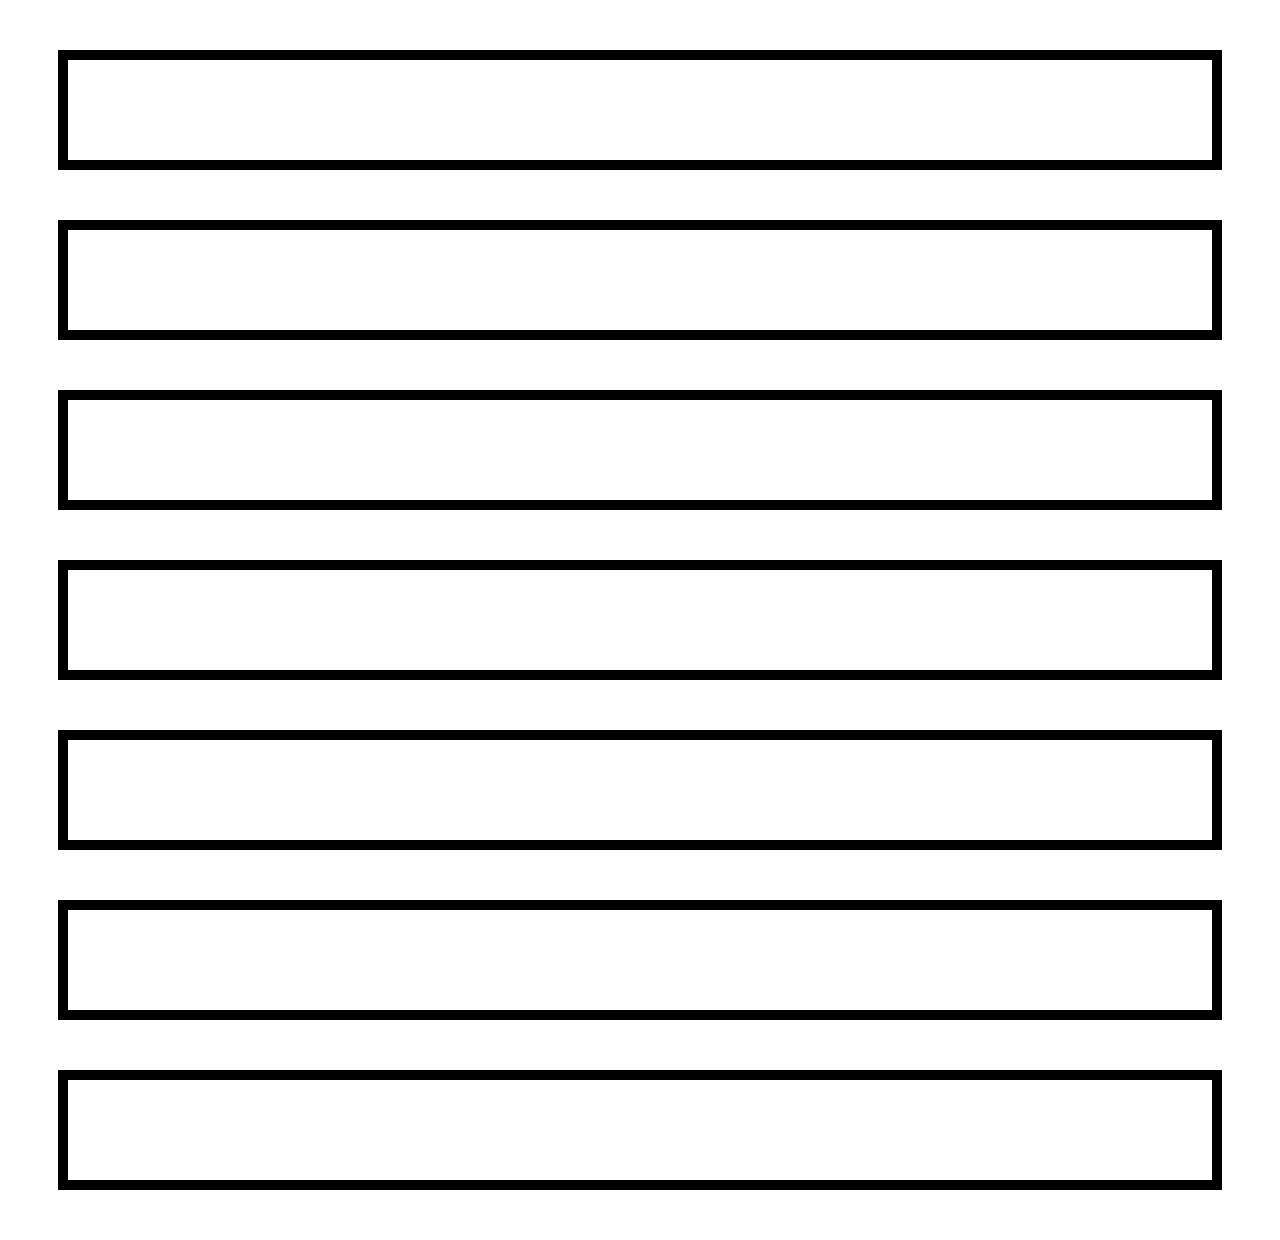
<file: frontend-day2/index.html>
<!DOCTYPE html>
<html lang="en">
<head>
    <meta charset="UTF-8">
    <meta name="viewport" content="width=device-width, initial-scale=1.0">
    <title>Day 2</title>
    <style>
        .box {
            box-sizing: border-box;
            margin: 50px;
            padding: 50px;
            /* background-color: green; */
            /* width: 20px; */
            border: 10px solid black;
            
        }
    </style>
</head>
<body>
    <!--CSS BOX MODEL-->
    <div class="box"></div>
    <div class="box"></div>
    <div class="box"></div>
    <div class="box"></div>
    <div class="box"></div>
    <div class="box"></div>
    <div class="box"></div>
</body>
</html>
</file>
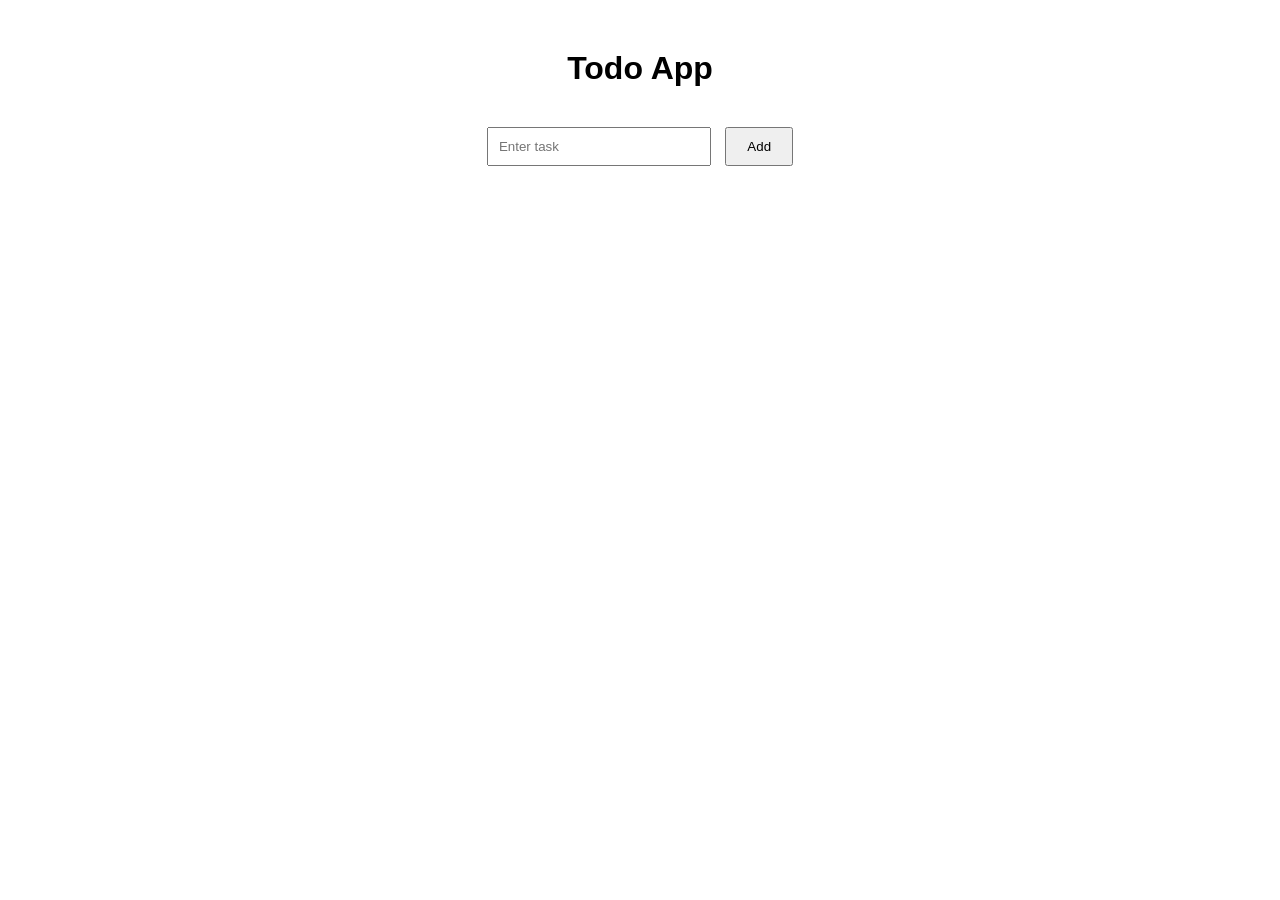
<file: frontend-day5/index.html>
<!DOCTYPE html>
<html lang="en">
<head>
    <meta charset="UTF-8">
    <meta name="viewport" content="width=device-width, initial-scale=1.0">
    <title>Document</title>
    <link rel="stylesheet" href="styles.css">
</head>
<body>
    <div class="todo-container">
    <h1>Todo App</h1>

    <input type="text" id="taskInput" placeholder="Enter task">
    <button id="addBtn">Add</button>

    <ul id="taskList"></ul>

    <script src="index.js"></script>
</div>
</body>
</html>
</file>
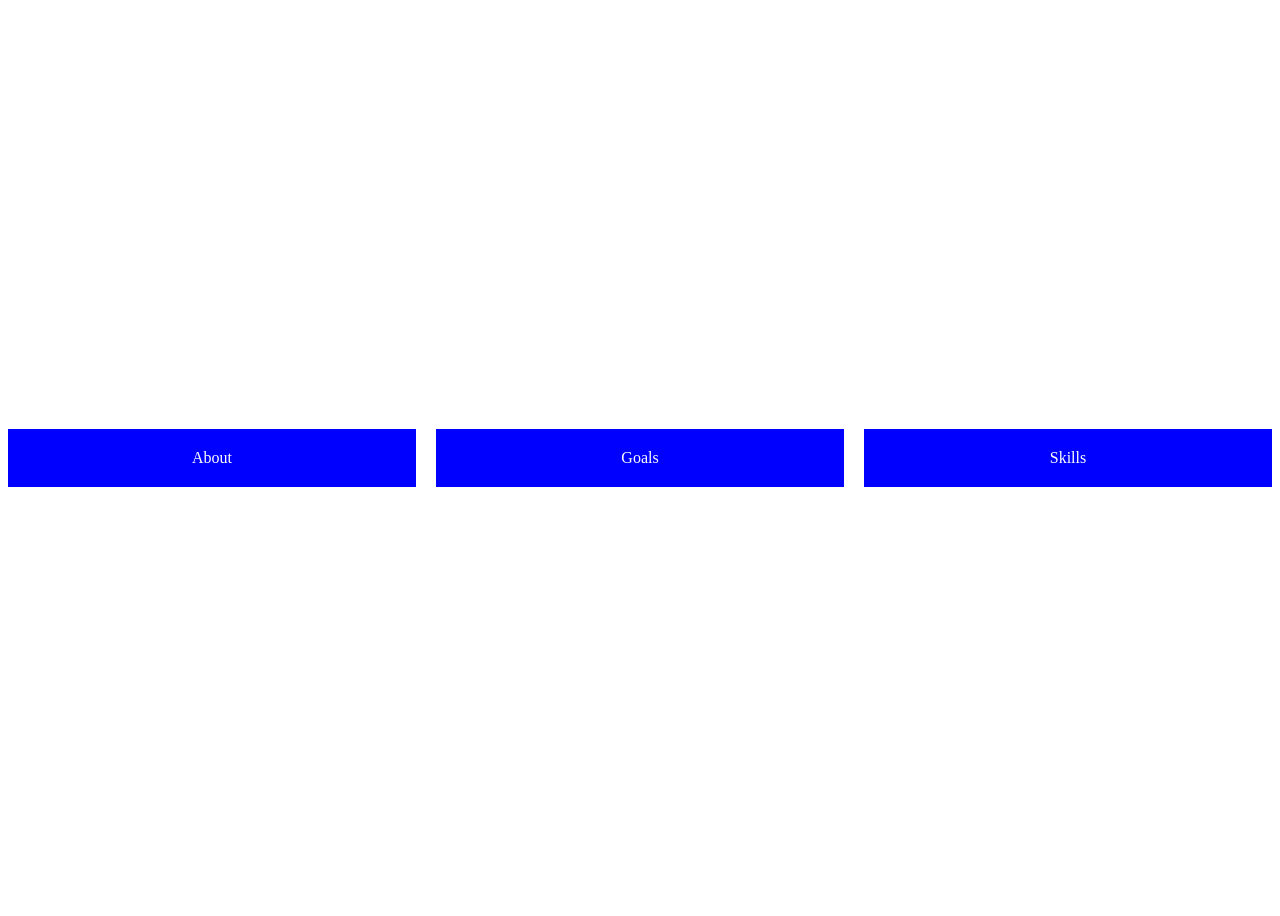
<file: frontend-day2/flexbox.html>
<!DOCTYPE html>
<html lang="en">
<head>
    <meta charset="UTF-8">
    <meta name="viewport" content="width=device-width, initial-scale=1.0">
    <title>Document</title>
    <style>
        .flex-container {
            display: flex;
            gap: 20px;
            justify-content: center;
            align-items: center;
            height: 100vh;
        }
        .card {
            background-color: blue;
            color: white;
            padding: 20px;
            flex: 1;
            text-align: center;
        }
    </style>
</head>
<body>
    <div class="flex-container">
        <div class="card">About</div>
        <div class="card">Goals</div>
        <div class="card">Skills</div>
    </div>
</body>
</html>
</file>
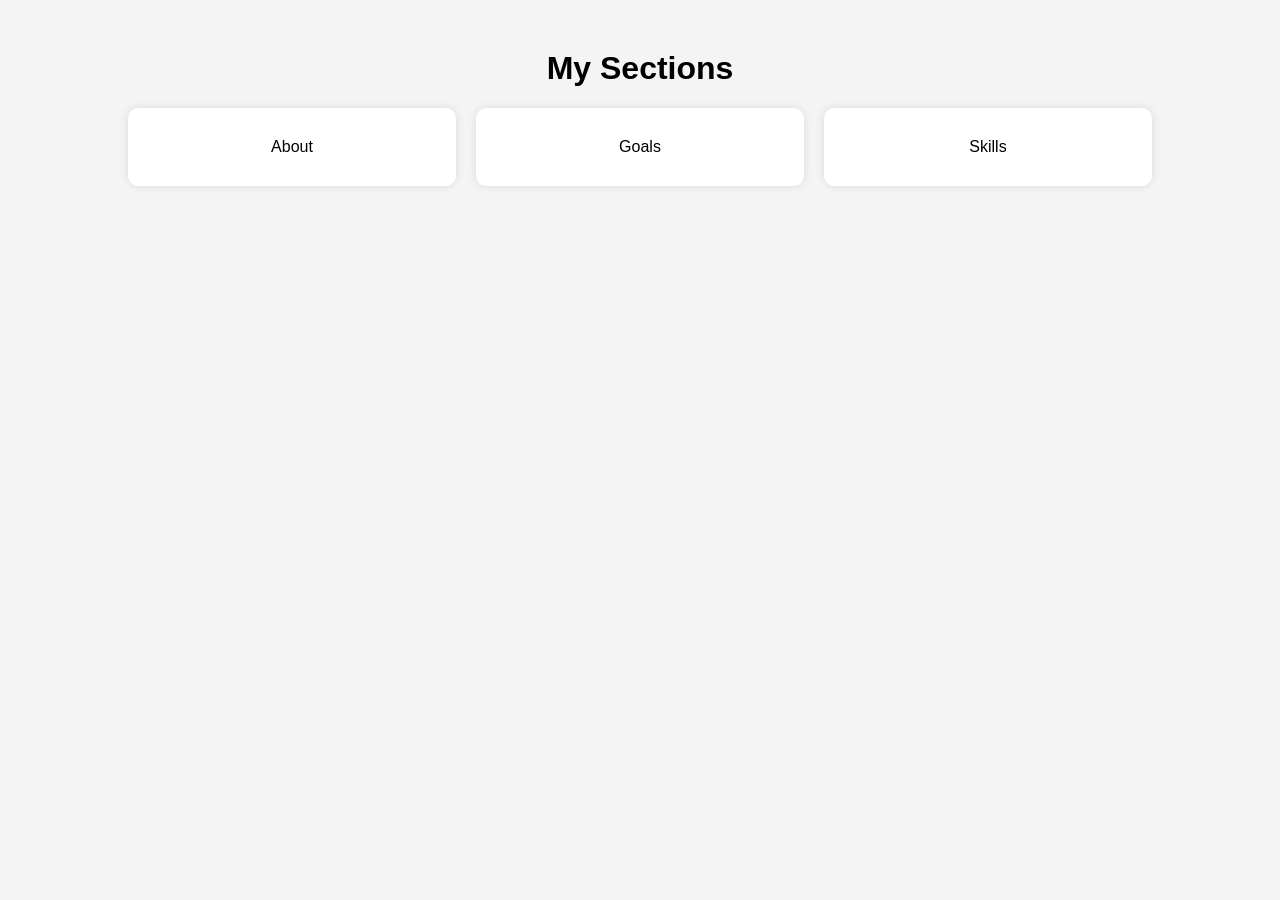
<file: frontend-day2/responsive.html>
<!DOCTYPE html>
<html lang="en">
<head>
    <meta charset="UTF-8">
    <meta name="viewport" content="width=device-width, initial-scale=1.0">
    <title>Document</title>
    <style>
        body {
            margin: 0;
             font-family: Arial, sans-serif;
                background: #f4f4f4;
        }
        .container {
            width: 80%;
            margin: 50px auto;
            text-align: center;
        }
        .flex-container {
            display: flex;
            gap: 20px;
        }
        .card {
            background-color: white;
            padding: 30px;
            flex: 1;
            border-radius: 10px;
             box-shadow: 0 0 10px rgba(0,0,0,0.1);
        }
        @media (max-width: 768px) {
            .flex-container {
                flex-direction: column;
            }
            
        }
    </style>
</head>
<body>
    <div class="container">
        <h1>My Sections</h1>
    <div class="flex-container">
        <div class="card">About</div>
        <div class="card">Goals</div>
        <div class="card">Skills</div>
    </div>
    </div>
</body>
</html>
</file>
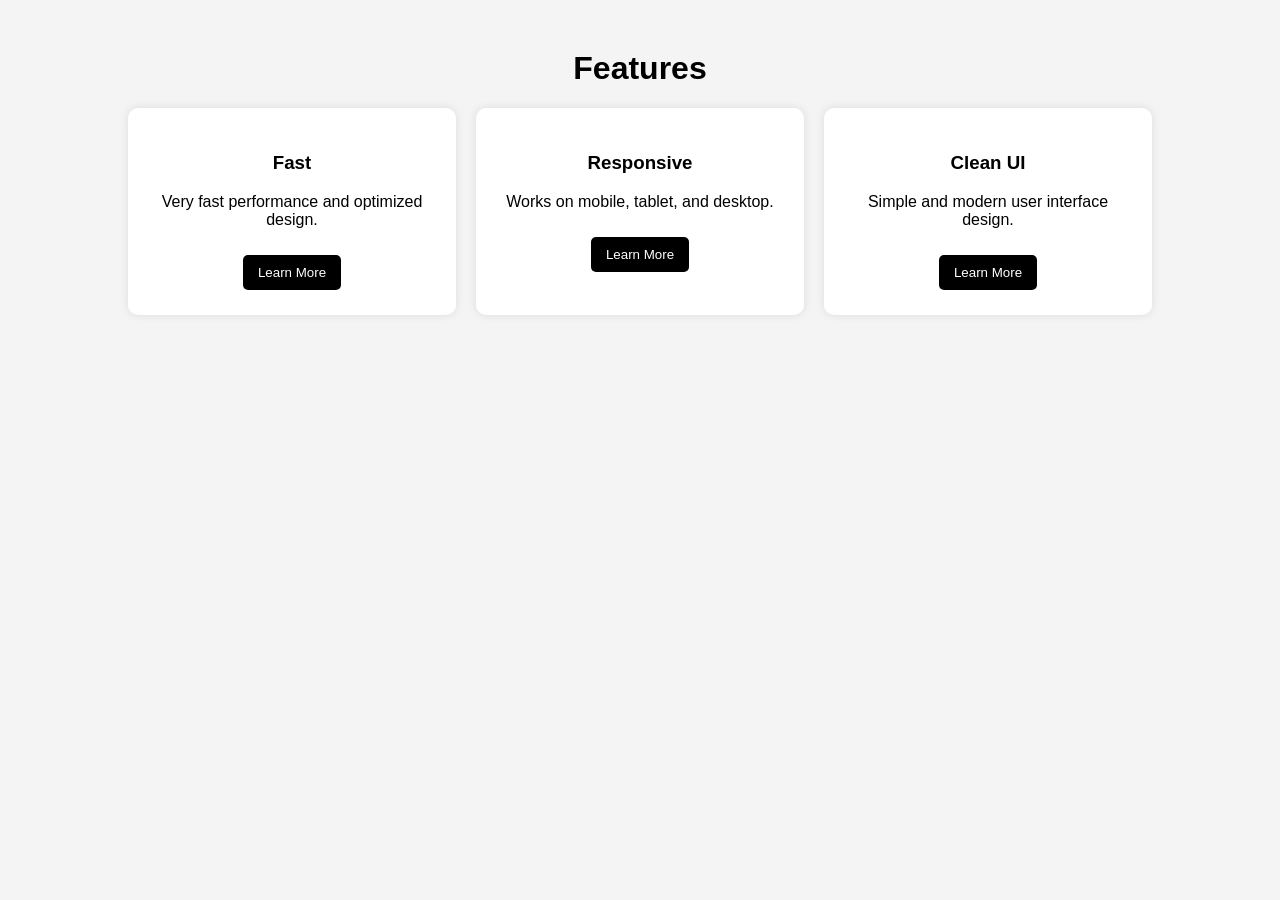
<file: frontend-day2/task.html>
<!DOCTYPE html>
<html lang="en">
<head>
    <meta charset="UTF-8">
    <meta name="viewport" content="width=device-width, initial-scale=1.0">
    <title>Document</title>
    <link rel="stylesheet" href="task.css">
</head>
<body>
    <div class="container">

    <h1>Features</h1>

    <div class="flex-container">

        <div class="card">
            <h3>Fast</h3>
            <p>Very fast performance and optimized design.</p>
            <button>Learn More</button>
        </div>

        <div class="card">
            <h3>Responsive</h3>
            <p>Works on mobile, tablet, and desktop.</p>
            <button>Learn More</button>
        </div>

        <div class="card">
            <h3>Clean UI</h3>
            <p>Simple and modern user interface design.</p>
            <button>Learn More</button>
        </div>

    </div>

</div>
</body>
</html>
</file>
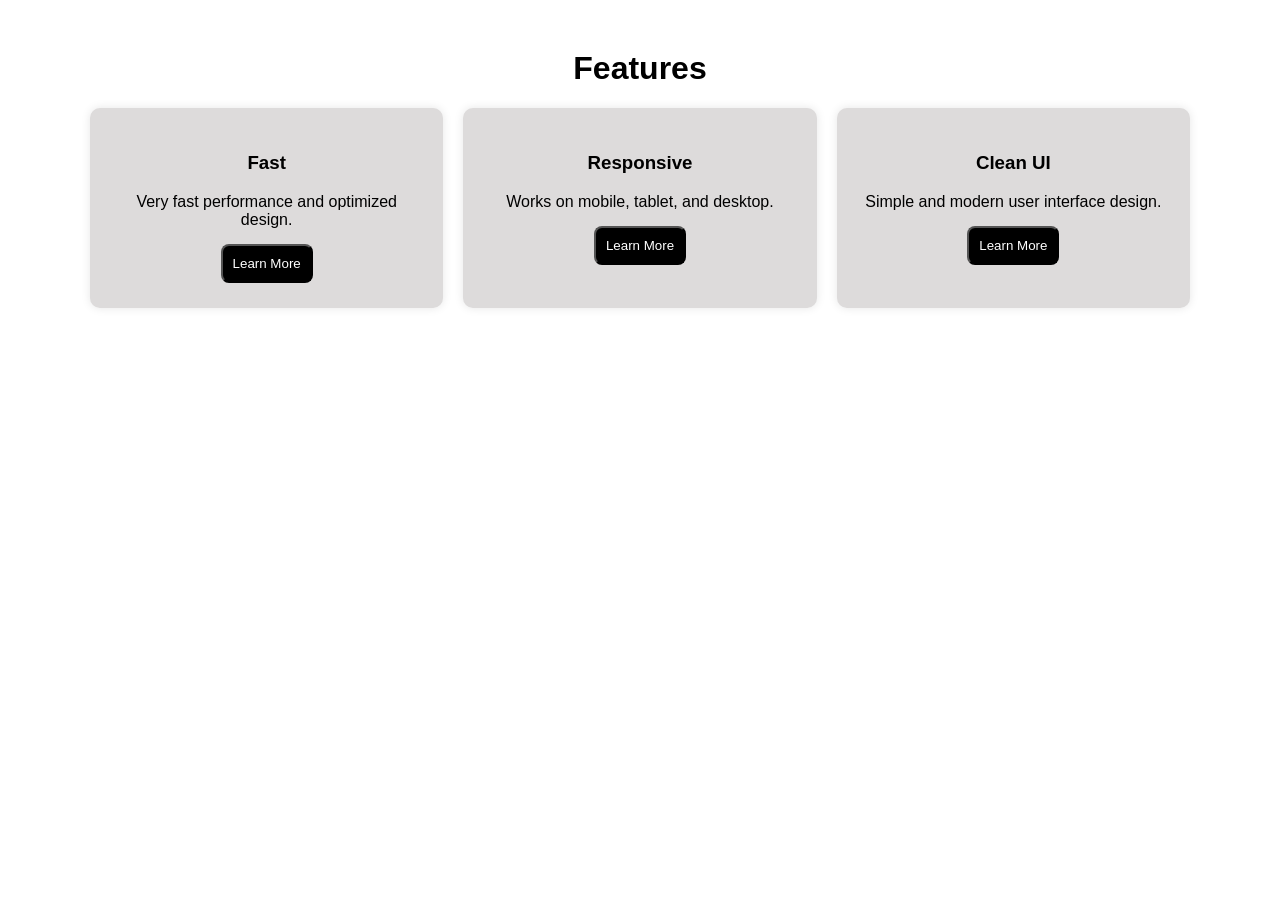
<file: frontend-day2/task1.html>
<!DOCTYPE html>
<html lang="en">
<head>
    <meta charset="UTF-8">
    <meta name="viewport" content="width=device-width, initial-scale=1.0">
    <title>Document</title>
    <style>
        body {
            margin: 0;
            padding: 0;
            font-family: Arial, Helvetica, sans-serif;
        }

        .container {
             max-width: 1100px;
    width: 90%;
            margin: 50px auto;
            text-align: center;
        }

        .flex-container {
            display: flex;
            gap: 20px;
        }
        .card {
            flex: 1;
            background-color: #dddbdb;
            border-radius: 10px;
            padding: 25px;
            box-sizing: border-box;
            box-shadow:0 0 10px rgba(0,0,0,0.1);
        }
        .card:hover {
    transform: translateY(-5px);
    transition: 0.3s;
}
.card p {
    margin-bottom: 15px;
}
        button {
            padding: 10px;
            border-radius: 8px;
            color: white;
            background-color: black;
        }
        button:hover {
    background-color: #333;
}
        @media (max-width: 768px) {
    .flex-container {
        flex-direction: column;
    }
}
    </style>
</head>
<body>
    <div class="container">
        <h1>Features</h1>
        <div class="flex-container">
        <div class="card">
            <h3>Fast</h3>
            <p>Very fast performance and optimized design.</p>
            <button>Learn More</button>
        </div>
        <div class="card">
            <h3>Responsive</h3>
            <p>Works on mobile, tablet, and desktop.</p>
            <button>Learn More</button>
        </div>
        <div class="card">
            <h3>Clean UI</h3>
            <p>Simple and modern user interface design.</p>
            <button>Learn More</button>
        </div>
        </div>
    </div>
</body>
</html>
</file>
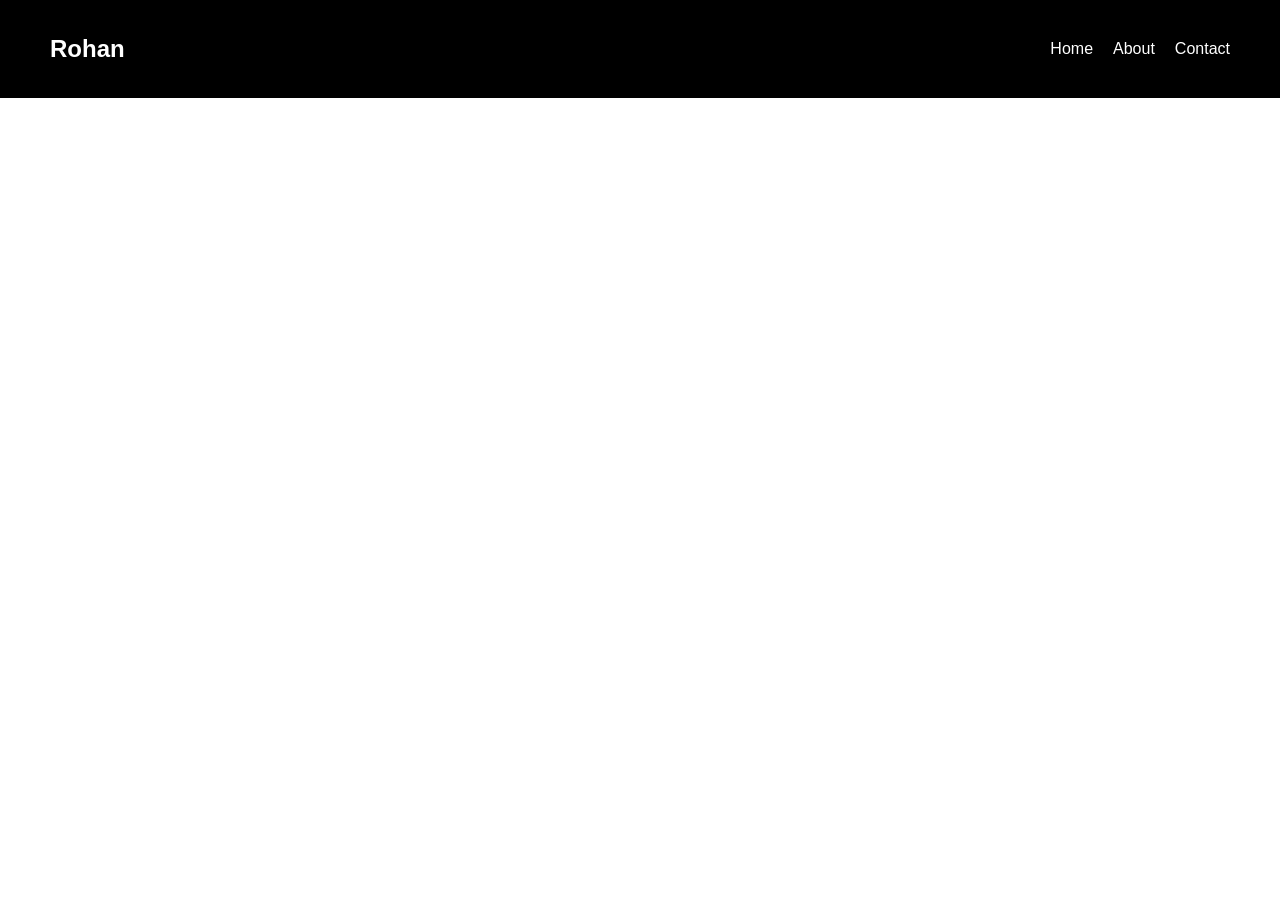
<file: frontend-day3/session1.html>
<!DOCTYPE html>
<html lang="en">
<head>
    <meta charset="UTF-8">
    <meta name="viewport" content="width=device-width, initial-scale=1.0">
    <title>Navbar</title>
    <style>
        body {
            margin: 0;
            padding: 0;
            font-family: Arial, Helvetica, sans-serif;
        }
        .navbar {
            display: flex;
            justify-content: space-between;
            align-items: center;
            padding: 15px 50px;
            background-color: black;
            color: white;
        }
        .nav-links {
            display: flex;
            list-style: none;
            gap: 20px;
        }
    </style>
</head>
<body>
    <nav class="navbar">
        <h2 class="logo">Rohan</h2>

        <ul class="nav-links">
            <li>Home</li>
            <li>About</li>
            <li>Contact</li>
        </ul>
    </nav>
</body>
</html>
</file>
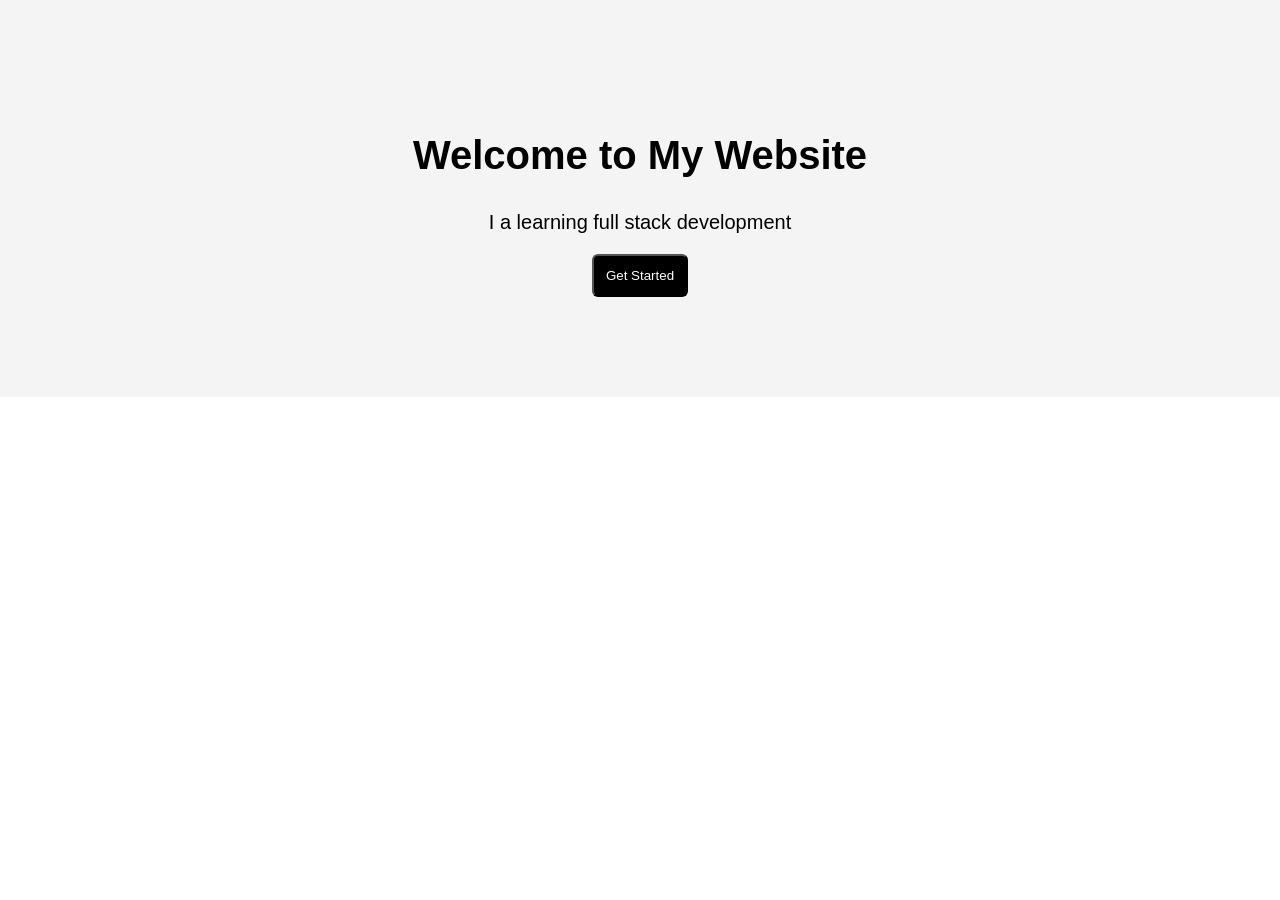
<file: frontend-day3/session2.html>
<!DOCTYPE html>
<html lang="en">
<head>
    <meta charset="UTF-8">
    <meta name="viewport" content="width=device-width, initial-scale=1.0">
    <title>Hero Section</title>
    <style>
        body {
            font-family: Arial, Helvetica, sans-serif;
            margin: 0;
            padding: 0;
        }

        .hero {
            text-align: center;
            padding: 100px 20px;
            background-color: #f4f4f4;
        }

        .hero h1 {
            font-size: 40px;
        }

        .hero p {
            font-size: 20px;
        }

        .hero button {
            padding: 12px;
            border-radius: 6px;
            background: #000;
            color: white;
        }

        .hero button:hover {
            background-color: #444141;
            cursor: pointer;
        }
    </style>
</head>
<body>
    <section class="hero">
        <h1>Welcome to My Website</h1>
        <p>I a learning full stack development</p>
        <button>Get Started</button>
    </section>
</body>
</html>
</file>
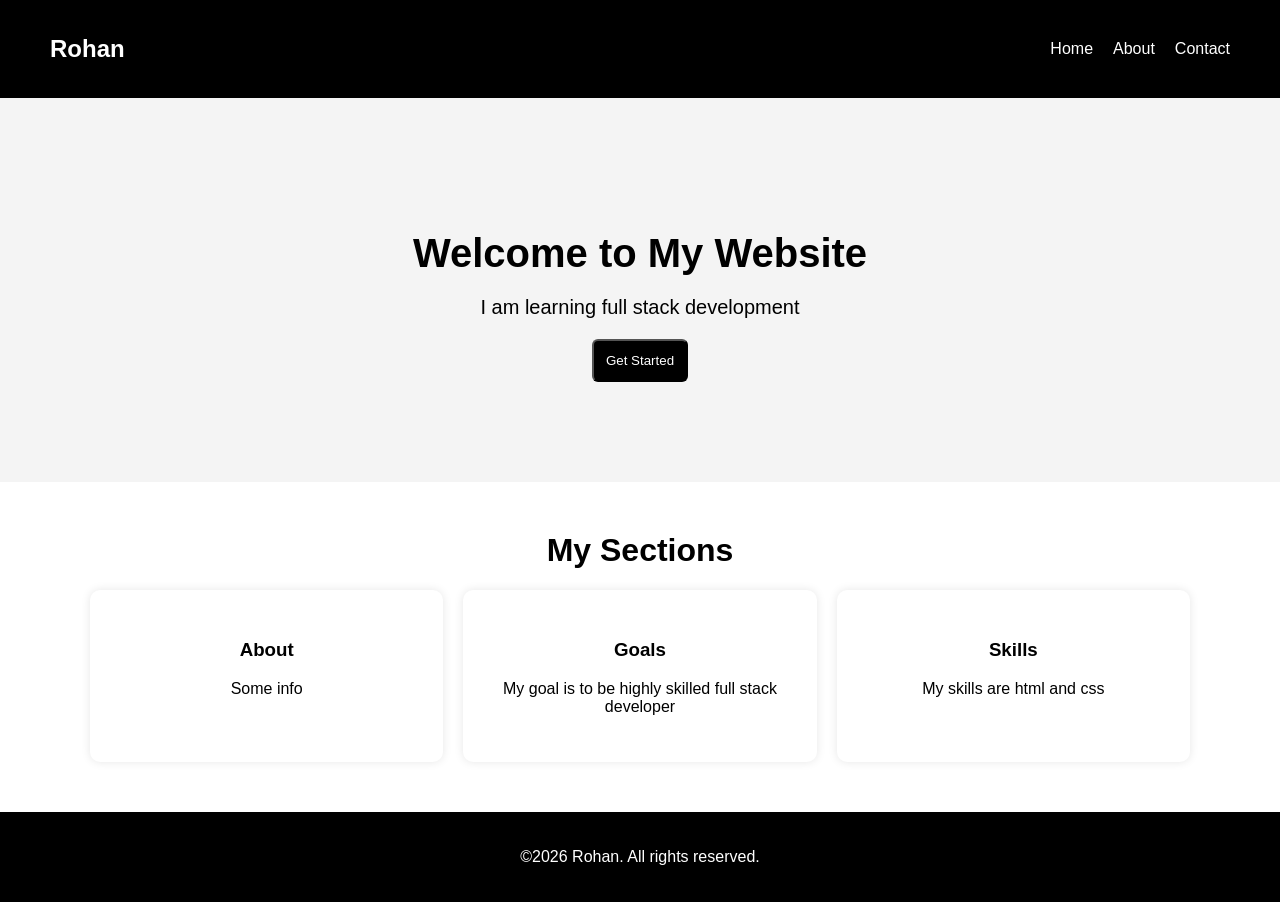
<file: frontend-day3/session3.html>
<!DOCTYPE html>
<html lang="en">
<head>
    <meta charset="UTF-8">
    <meta name="viewport" content="width=device-width, initial-scale=1.0">
    <title>Document</title>
    <style>
         body {
            margin: 0;
            padding: 0;
            font-family: Arial, Helvetica, sans-serif;
        }
        .navbar {
            display: flex;
            justify-content: space-between;
            align-items: center;
            padding: 15px 50px;
            background-color: black;
            color: white;
        }
        .nav-links {
            display: flex;
            list-style: none;
            gap: 20px;
        }
        .nav-links li {
    cursor: pointer;
}

.nav-links li:hover {
    color: #ccc;
}
        .hero {
            text-align: center;
            padding: 100px 20px;
            background-color: #f4f4f4;
        }

        .hero h1 {
            font-size: 40px;
             margin-bottom: 10px;
        }

        .hero p {
            font-size: 20px;
             margin-bottom: 20px;
        }

        .hero button {
            padding: 12px;
            border-radius: 6px;
            background: #000;
            color: white;
        }

        .hero button:hover {
            background-color: #444141;
            cursor: pointer;
        }

         .container {
            margin-top: 80px;
           max-width: 1100px;
            width: 90%;
            margin: 50px auto;
            text-align: center;
        }
        .flex-container {
            display: flex;
            gap: 20px;
        }
        .card {
            background-color: white;
            padding: 30px;
            flex: 1;
            border-radius: 10px;
             box-shadow: 0 0 10px rgba(0,0,0,0.1);
        }
         .footer {
            text-align: center;
            padding: 20px;
            background: black;
            color: white;
            margin-top: 50px;
        }
        @media (max-width: 768px) {
            .flex-container {
                flex-direction: column;
            }
            .nav-links {
                flex-direction: column;
                align-items: center;
            }
            
        }



    </style>
</head>
<body>
    <nav class="navbar">
        <h2 class="logo">Rohan</h2>

        <ul class="nav-links">
            <li>Home</li>
            <li>About</li>
            <li>Contact</li>
        </ul>
    </nav>
    <section class="hero">
        <h1>Welcome to My Website</h1>
        <p>I am learning full stack development</p>
        <button>Get Started</button>
    </section>
     <div class="container">
        <h1>My Sections</h1>
    <div class="flex-container">
        <div class="card">
    <h3>About</h3>
    <p>Some info</p>
</div>
        <div class="card">
            <h3>Goals</h3>
            <p>My goal is to be highly skilled full stack developer</p>
        </div>
        <div class="card">
            <h3>Skills</h3>
            <p>My skills are html and css</p>
        </div>
    </div>
    </div>
    <footer class="footer">
        <p>&copy;2026 Rohan. All rights reserved.</p>
    </footer>
</body>
</html>
</file>
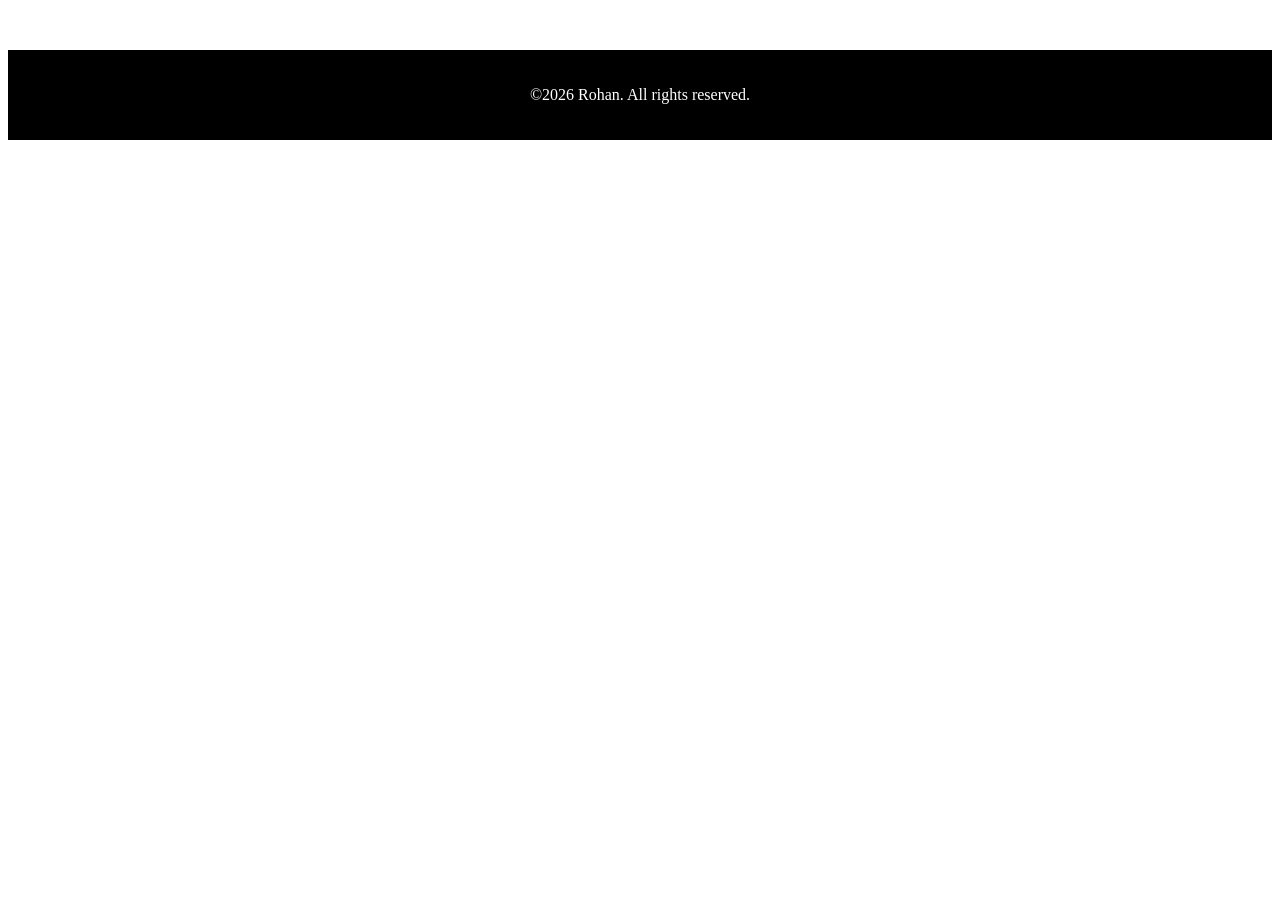
<file: frontend-day3/session4.html>
<!DOCTYPE html>
<html lang="en">
<head>
    <meta charset="UTF-8">
    <meta name="viewport" content="width=device-width, initial-scale=1.0">
    <title>footer</title>
    <style>
        .footer {
            text-align: center;
            padding: 20px;
            background: black;
            color: white;
            margin-top: 50px;
        }
    </style>
</head>
<body>
    <footer class="footer">
        <p>&copy;2026 Rohan. All rights reserved.</p>
    </footer>
</body>
</html>
</file>
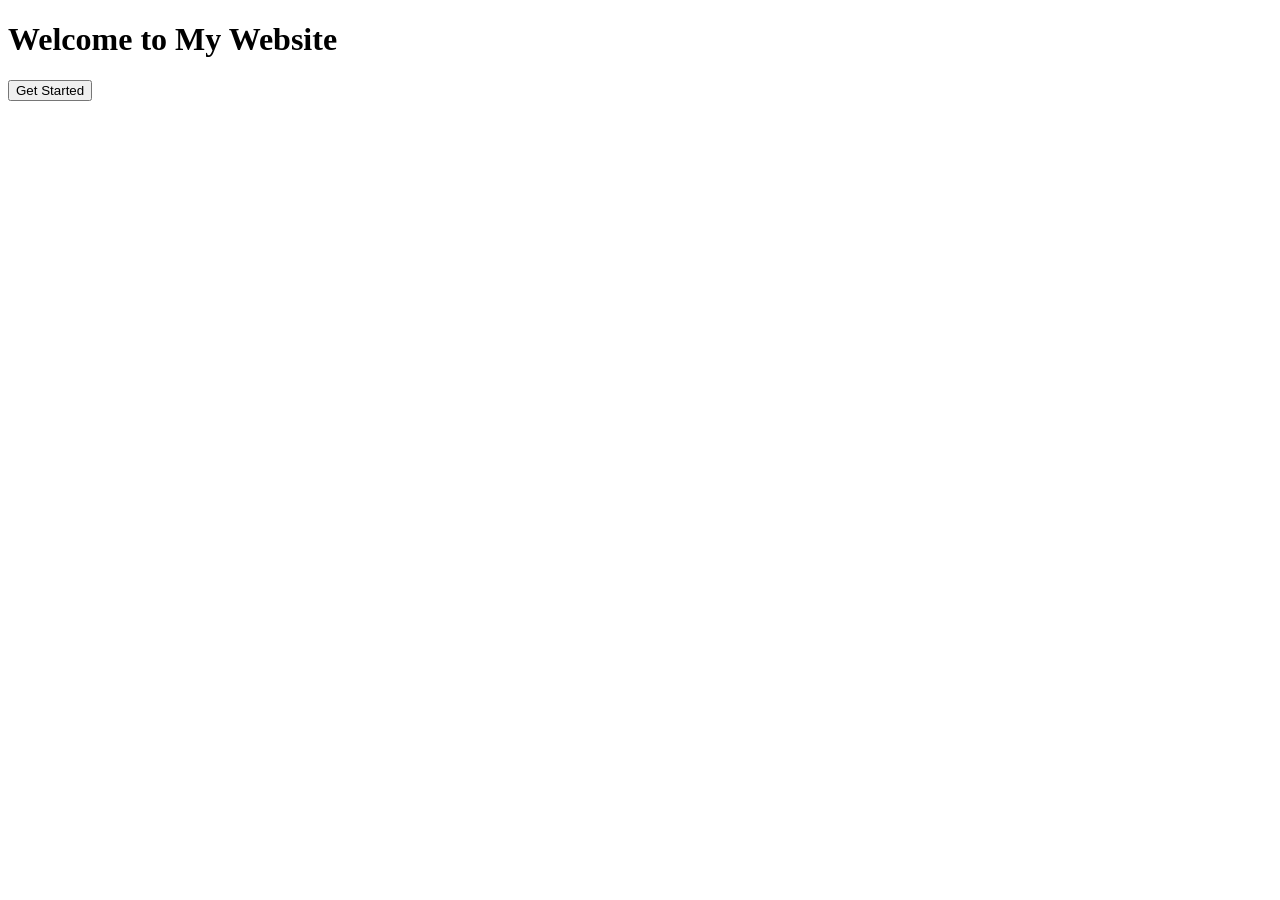
<file: frontend-day4-level2/session1.html>
<!DOCTYPE html>
<html lang="en">
<head>
    <meta charset="UTF-8">
    <meta name="viewport" content="width=device-width, initial-scale=1.0">
    <title>Document</title>
</head>
<body>
     <h1 id="title">Welcome to My Website</h1>
    <button id="btn">Get Started</button>
   
    <script src="session1.js"></script>
</body>
</html>
</file>
<file: frontend-day5/styles.css>
body {
    font-family: Arial, Helvetica, sans-serif;
    margin: 0;
    padding: 0;
}

.todo-container {
    margin: 50px auto;
    text-align: center;
}
.todo-container h1 {
    margin: 20px 0;
}

.todo-container input {
    padding: 10px;
    width: 200px;
    margin-top: 20px;
}
.todo-container button {
    padding: 10px 20px;
    margin-left: 10px;
    cursor: pointer;
}
.todo-container ul {
    list-style-type: none;
    padding: 0;
    margin-top: 20px;
}
.todo-container li {
    background: #eee;
    margin: 10px auto;
    padding: 10px;
    width: 200px;
    border-radius: 5px;
    cursor: pointer;
}

.todo-container li:hover {
    background-color: blue;
}
</file>
<file: frontend-day2/task.css>
body {
    margin: 0;
    font-family: Arial, sans-serif;
    background: #f4f4f4;
}

.container {
    width: 80%;
    margin: 50px auto;
    text-align: center;
}

.flex-container {
    display: flex;
    gap: 20px;
}

.card {
    background: white;
    padding: 25px;
    flex: 1;
    border-radius: 10px;
    box-shadow: 0 0 10px rgba(0,0,0,0.1);
}

button {
    margin-top: 10px;
    padding: 10px 15px;
    border: none;
    background: black;
    color: white;
    cursor: pointer;
    border-radius: 5px;
}

button:hover {
    background: #444;
}

@media (max-width: 768px) {
    .flex-container {
        flex-direction: column;
    }
}
</file>
